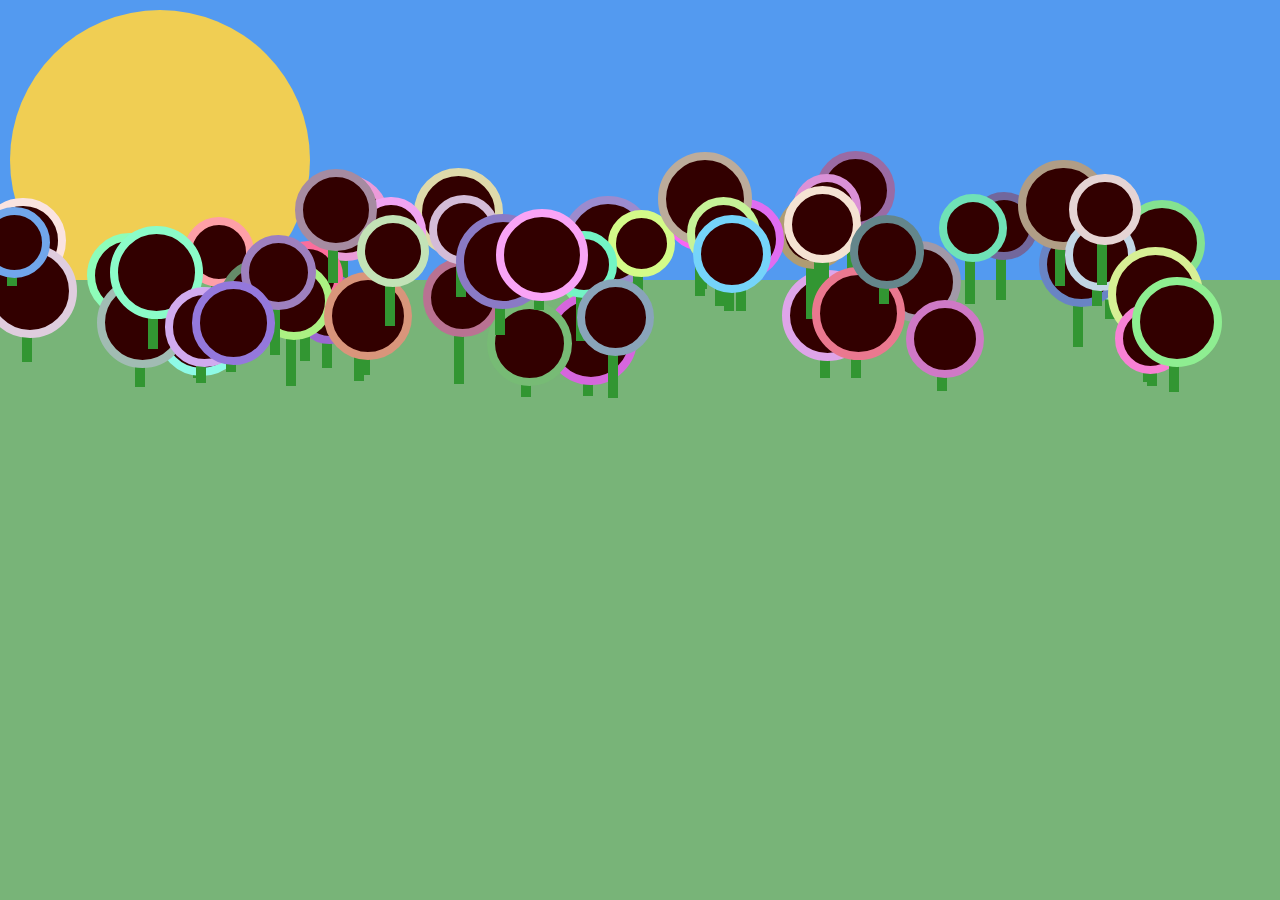
<file: learning material/object1/index.html>
<!DOCTYPE html>
<htmL>

<head>
    <title> CART 263: BEES and TREES</title>
    <!-- link to css-->
    <link rel="stylesheet" href="css/garden_style.css">
    <!-- link to main script-->
    <!-- <script type="text/javascript" src="js/flower_stuff.js"></script> -->
    <script type="text/javascript" src="js/sun.js"></script>
    <script type="text/javascript" src="js/flower.js"></script>
    <script type="text/javascript" src="js/garden.js"></script>
</head>

<body>
    <main>

    </main>
</body>

</html>
</file>
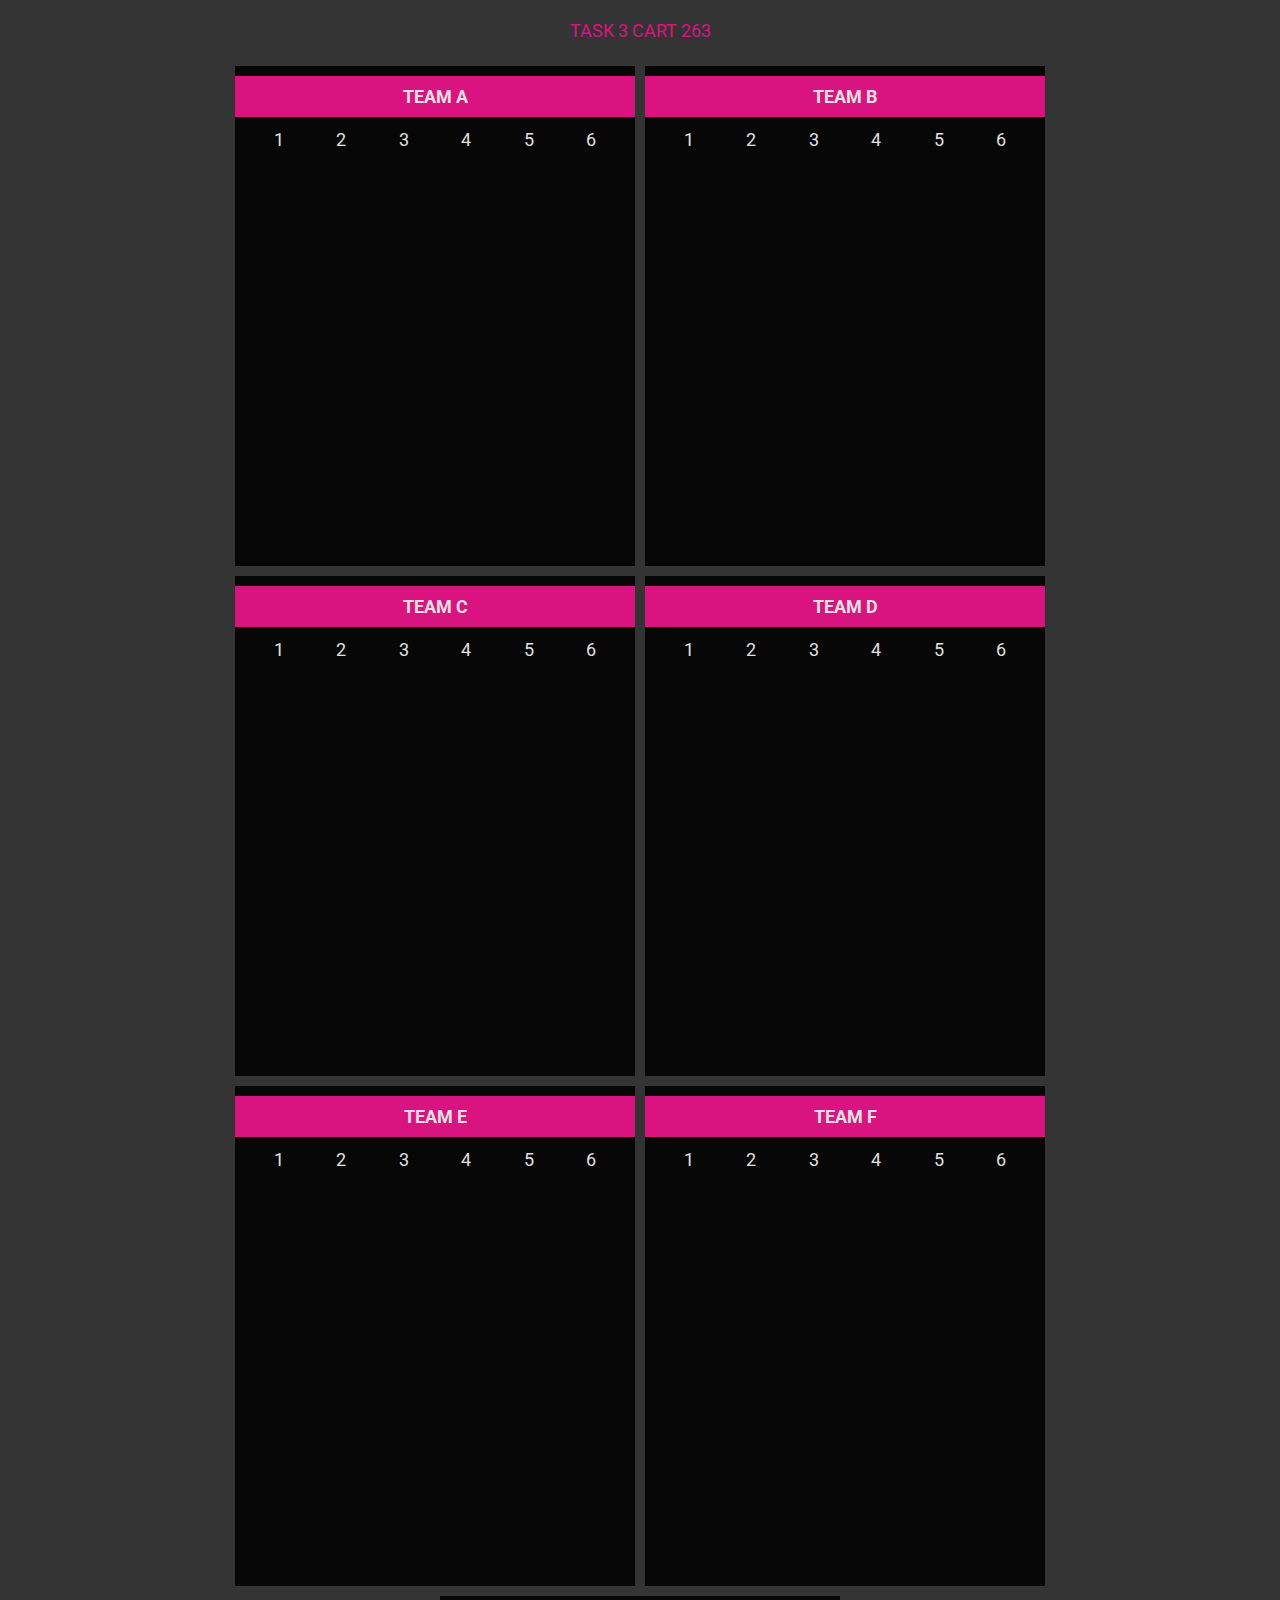
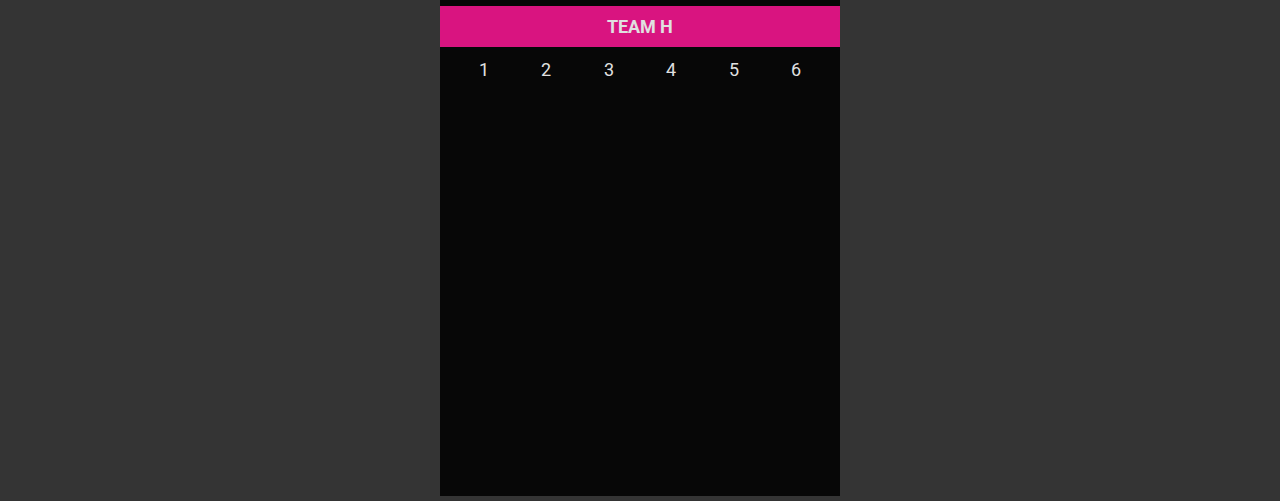
<file: task3/CART263-TASK-3.html>
<!DOCTYPE html>
<title>-WEEK 4 : TASK_3</title>
<meta charset="utf-8" />
<link rel="preconnect" href="https://fonts.gstatic.com" />
<link href="https://fonts.googleapis.com/css2?family=Roboto&display=swap" rel="stylesheet" />
<link rel="stylesheet" type="text/css" href="task-3-css/style.css" />

</head>

<body>
  <header>
    TASK 3 CART 263
  </header>
  <main>
    <section class="flex-box">

       <!-- TEAM A-->
      <section id="TEAM_A" class="teamCanvas">
        <h5>TEAM A</h5>
        <div class = "team-nav"><p>1</p><p>2</p><p>3</p><p>4</p><p>5</p><p>6</p></div>
        <div class = "aniCanvas" id = "ani_canvA_A" style ="display:none;"></div>
        <div class = "aniCanvas" id = "ani_canvA_B" style ="display:none;"></div>
        <div class = "aniCanvas" id = "ani_canvA_C" style ="display:none;"></div>
        <div class = "aniCanvas" id = "ani_canvA_D" style ="display:none;"></div>
      </section>

       <!-- TEAM B-->
      <section id="TEAM_B" class="teamCanvas">
        <h5>TEAM B</h5>
        <div class = "team-nav"><p>1</p><p>2</p><p>3</p><p>4</p><p>5</p><p>6</p></div>
        <div class = "aniCanvas" id = "ani_canvB_A" style ="display:none;"></div>
        <div class = "aniCanvas" id = "ani_canvB_B" style ="display:none;"></div>
        <div class = "aniCanvas" id = "ani_canvB_C" style ="display:none;"></div>
        <div class = "aniCanvas" id = "ani_canvB_D" style ="display:none;"></div>
      </section>

      <!-- TEAM C-->
      <section id="TEAM_C" class="teamCanvas">
        <h5>TEAM C</h5>
        <div class = "team-nav"><p>1</p><p>2</p><p>3</p><p>4</p><p>5</p><p>6</p></div>
        <div class = "aniCanvas" id = "ani_canvC_A" style ="display:none;"></div>
        <div class = "aniCanvas" id = "ani_canvC_B" style ="display:none;"></div>
        <div class = "aniCanvas" id = "ani_canvC_C" style ="display:none;"></div>
        <div class = "aniCanvas" id = "ani_canvC_D" style ="display:none;"></div>
      </section>

      <!-- TEAM D-->
      <section id="TEAM_D" class="teamCanvas">
        <h5>TEAM D</h5>
        <div class = "team-nav"><p>1</p><p>2</p><p>3</p><p>4</p><p>5</p><p>6</p></div>
        <div class = "aniCanvas" id = "ani_canvD_A" style ="display:none;"></div>
        <div class = "aniCanvas" id = "ani_canvD_B" style ="display:none;"></div>
        <div class = "aniCanvas" id = "ani_canvD_C" style ="display:none;"></div>
        <div class = "aniCanvas" id = "ani_canvD_D" style ="display:none;"></div>
      </section>

       <!-- TEAM E-->
      <section id="TEAM_E" class="teamCanvas">
        <h5>TEAM E</h5>
        <div class = "team-nav"><p>1</p><p>2</p><p>3</p><p>4</p><p>5</p><p>6</p></div>
        <div class = "aniCanvas" id = "ani_canvE_A" style ="display:none;"></div>
        <div class = "aniCanvas" id = "ani_canvE_B" style ="display:none;"></div>
        <div class = "aniCanvas" id = "ani_canvE_C" style ="display:none;"></div>
        <div class = "aniCanvas" id = "ani_canvE_D" style ="display:none;"></div>
      </section>

    <!-- TEAM F-->
      <section id="TEAM_F" class="teamCanvas">
        <h5>TEAM F </h5>
        <div class = "team-nav"><p>1</p><p>2</p><p>3</p><p>4</p><p>5</p><p>6</p></div>
        <div class = "aniCanvas" id = "ani_canvF_A" style ="display:none;"></div>
        <div class = "aniCanvas" id = "ani_canvF_B" style ="display:none;"></div>
        <div class = "aniCanvas" id = "ani_canvF_C" style ="display:none;"></div>
        <div class = "aniCanvas" id = "ani_canvF_D" style ="display:none;"></div>
    </section>

        <!-- SABINE TEST-->
    <section id="TEAM_H" class="teamCanvas">
      <h5>TEAM H </h5>
      <div class = "team-nav"><p>1</p><p>2</p><p>3</p><p>4</p><p>5</p><p>6</p></div>
      <div class = "aniCanvas" id = "ani_canvH_A" style ="display:none;"></div>
      <div class = "aniCanvas" id = "ani_canvH_B" style ="display:none;"></div>
      <div class = "aniCanvas" id = "ani_canvH_C" style ="display:none;"></div>
      <div class = "aniCanvas" id = "ani_canvH_D" style ="display:none;"></div>
    </section>
  </section>
  </main>


  
  <!-- CART 263 TEAMS-->
   <script src= "task-3-js/buttonsAndFrame.js"></script>
  <script src="task-3-js/team-a.js"></script>
  <script src="task-3-js/team-b.js"></script>
  <script src="task-3-js/team-c.js"></script>
  <script src="task-3-js/team-d.js"></script>
  <script src="task-3-js/team-e.js"></script>
  <script src="task-3-js/team-f.js"></script>

    <!-- SABINE TEST-->
  <script src="task-3-js/team-h.js"></script>
</body>

</html>
</file>
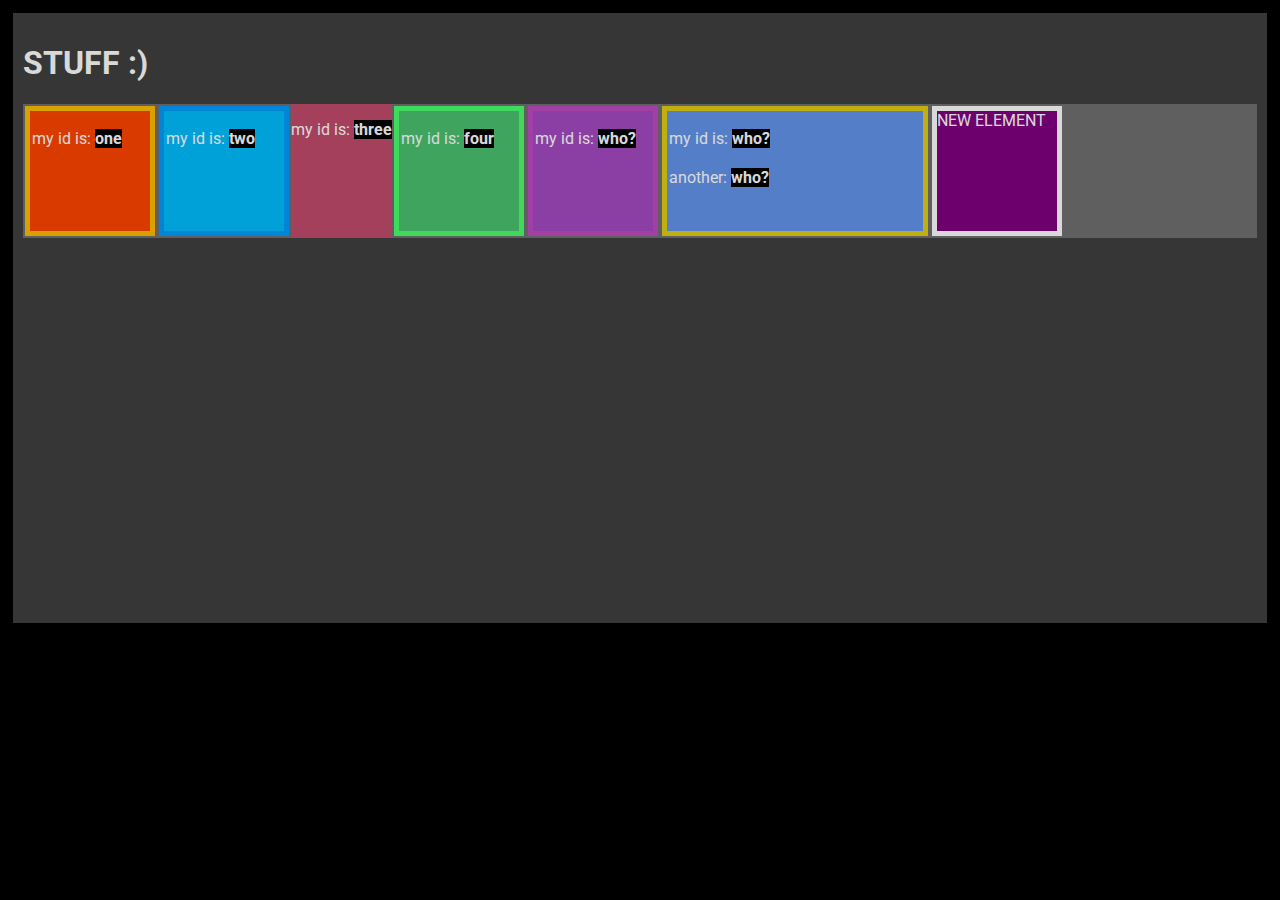
<file: learning material/js+html1/AccessDOM.html>
<!DOCTYPE html>
<html>

<head>
    <title>-2 NEW : NEW DOM PAGE</title>
    <meta charset="utf-8" />
    <link rel="preconnect" href="https://fonts.gstatic.com" />
    <link href="https://fonts.googleapis.com/css2?family=Roboto&display=swap" rel="stylesheet" />
    <link rel="stylesheet" type="text/css" href="styles/dom.css" />
</head>

<body>
    <!-- OUTER -->
    <div id="parent">
        <!-- TITLE -->
        <h1>STUFF :)</h1>
        <!-- FLEX BOX TO HOLD the SHAPES -->
        <div class="wrapper_flex_box">
            <!-- A SHAPE -->
            <div class="square_shape" id="one" style="background:orangered">
                <p>my id is: <span>one</span></p>
            </div>
            <!-- A SHAPE -->
            <div class="square_shape another_class" id="two">
                <p>my id is: <span>two</span></p>
            </div>
            <!-- A SHAPE NO CLASS-->
            <div id="three">
                <p>my id is: <span>three</span></p>
            </div>

            <div id="four" class="square_shape">
                <p>my id is: <span>four</span></p>
            </div>
            <div id="five" class="square_shape">
                <p>my id is: <span>who?</span></p>

            </div>
            <div id="six" class="square_shape" style="background:cornflowerblue;width:20vw">
                <p>my id is: <span>who?</span></p>
                <p>another: <span>who?</span></p>
            </div>
        </div>
    </div>
    <script src="js/2_dom.js"></script>
</body>

</html>
</file>
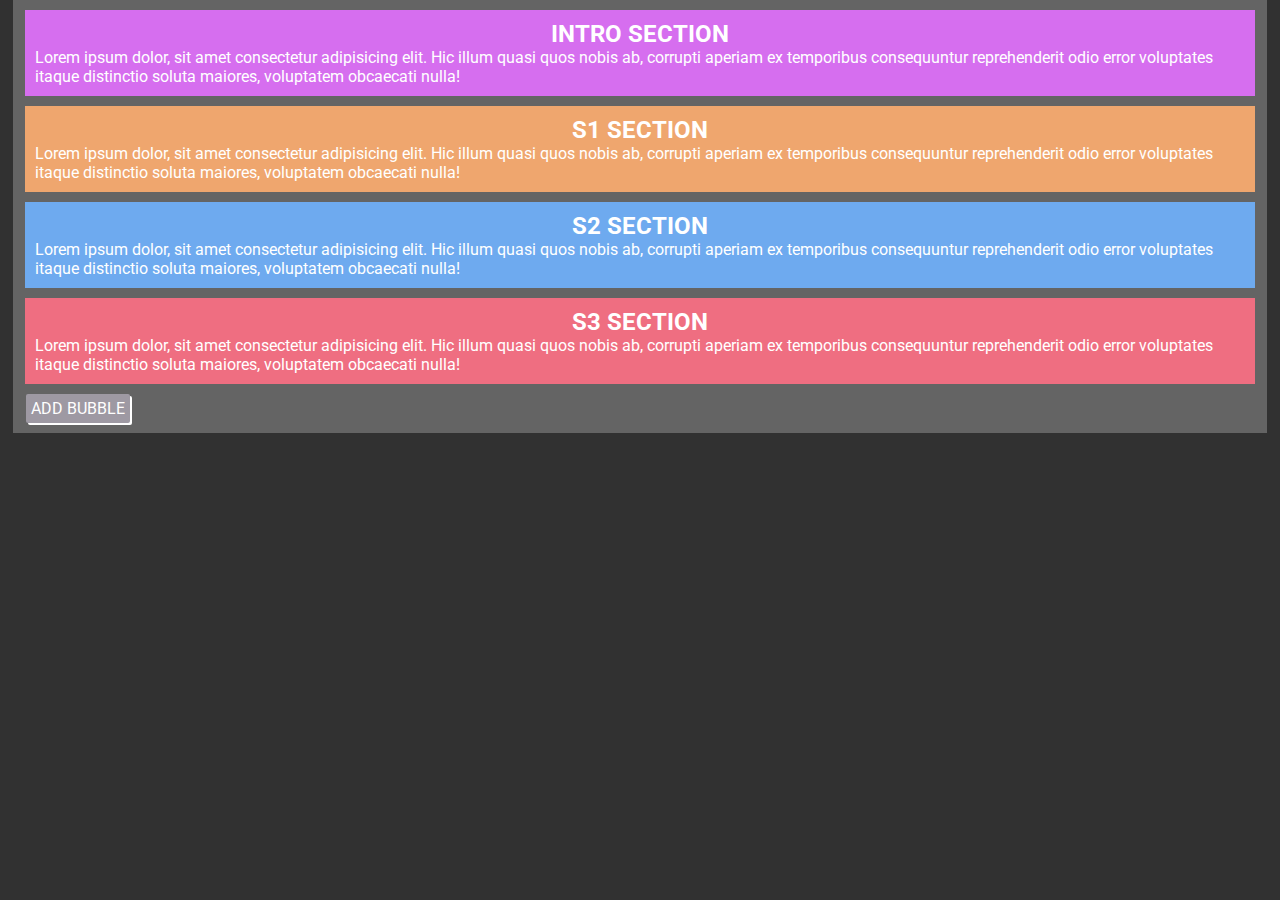
<file: learning material/js+html2/html/EventsDOM.html>
<!DOCTYPE html>
<html>

<head>
    <title>-3 NEW : EVENTS DOM PAGE</title>
    <meta charset="utf-8" />
    <link rel="preconnect" href="https://fonts.gstatic.com" />
    <link href="https://fonts.googleapis.com/css2?family=Roboto&display=swap" rel="stylesheet" />
    <link rel="stylesheet" type="text/css" href="styles/dom_events.css" />
    <script src="js/3_events.js"></script>
</head>

<body>
    <div id="top-layer"></div>
    <div id="parent">
        <div id="intro" class="mouseclick-active-section intro-section" custom-bool="inactive">
            <h2>INTRO SECTION</h2>
            <p>
                Lorem ipsum dolor, sit amet consectetur adipisicing elit. Hic illum
                quasi quos nobis ab, corrupti aperiam ex temporibus consequuntur
                reprehenderit odio error voluptates itaque distinctio soluta maiores,
                voluptatem obcaecati nulla!
            </p>
        </div>

        <div id="s1" class="mouseclick-active-section s1-section" custom-bool="inactive">
            <h2>S1 SECTION</h2>
            <p>
                Lorem ipsum dolor, sit amet consectetur adipisicing elit. Hic illum
                quasi quos nobis ab, corrupti aperiam ex temporibus consequuntur
                reprehenderit odio error voluptates itaque distinctio soluta maiores,
                voluptatem obcaecati nulla!
            </p>
        </div>

        <div id="s2" class="mouseclick-active-section s2-section" custom-bool="inactive">
            <h2>S2 SECTION</h2>
            <p>
                Lorem ipsum dolor, sit amet consectetur adipisicing elit. Hic illum
                quasi quos nobis ab, corrupti aperiam ex temporibus consequuntur
                reprehenderit odio error voluptates itaque distinctio soluta maiores,
                voluptatem obcaecati nulla!
            </p>
        </div>

        <div id="s3" class="mouseclick-active-section s3-section" custom-bool="inactive">
            <h2>S3 SECTION</h2>
            <p>
                Lorem ipsum dolor, sit amet consectetur adipisicing elit. Hic illum
                quasi quos nobis ab, corrupti aperiam ex temporibus consequuntur
                reprehenderit odio error voluptates itaque distinctio soluta maiores,
                voluptatem obcaecati nulla!
            </p>
        </div>

        <div id="bubbleButton">ADD BUBBLE</div>
    </div>
</body>

</html>
</file>
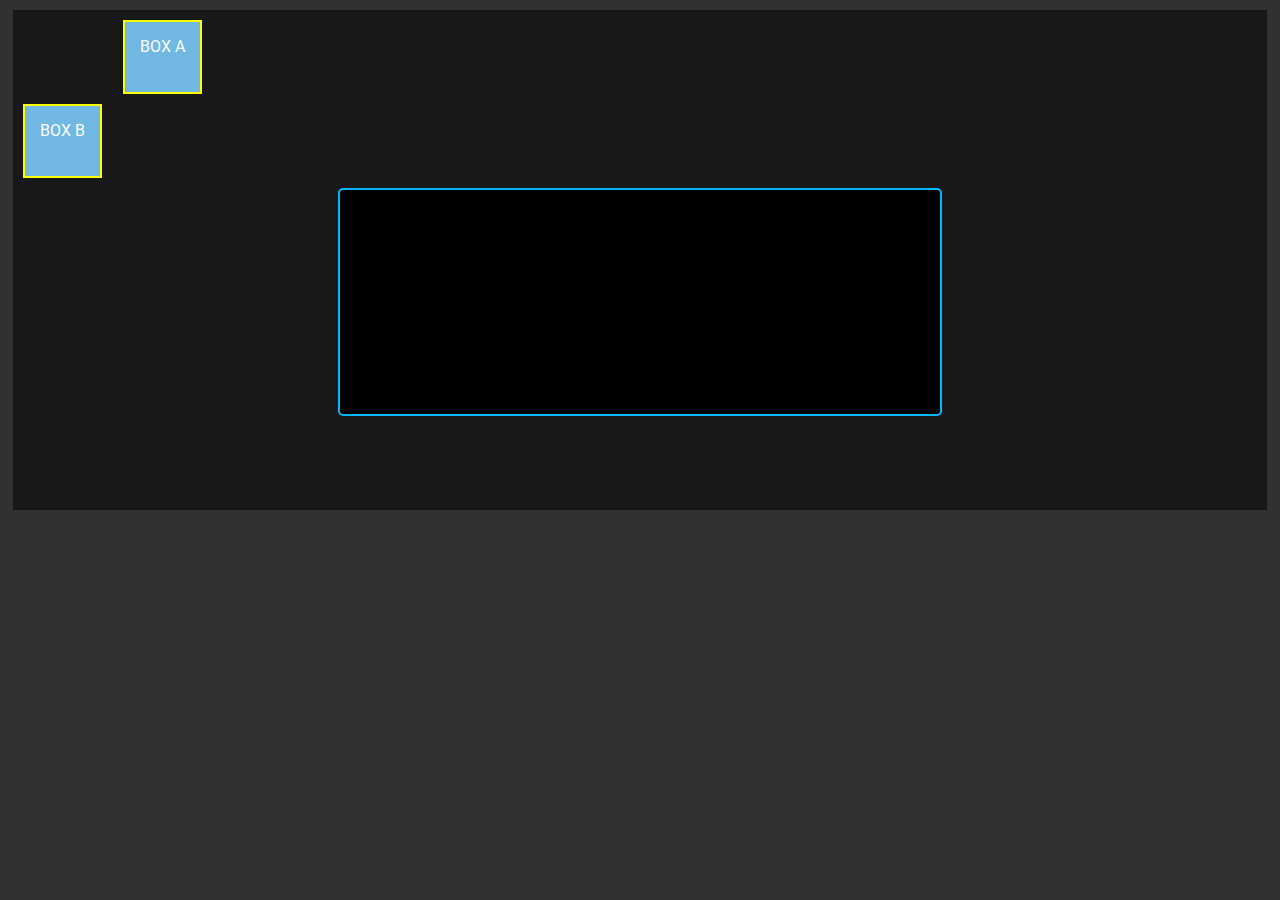
<file: learning material/js+html2/html/keyEvents.html>
<!DOCTYPE html>
<html>

<head>
    <title>-3 NEW : EVENTS DOM PAGE</title>
    <meta charset="utf-8" />
    <link rel="preconnect" href="https://fonts.gstatic.com" />
    <link href="https://fonts.googleapis.com/css2?family=Roboto&display=swap" rel="stylesheet" />
    <link rel="stylesheet" type="text/css" href="styles/key_events.css" />
    <script src="js/keyEx.js"></script>
</head>

<body>
    <div id="parent">
        <div id="boxA" class="box" style="left:100px;">BOX A</div>
        <div id="boxB" class="box" custom-bool="off"> BOX B</div>
        <p id="textContainer"></p>
    </div>
</body>

</html>
</file>
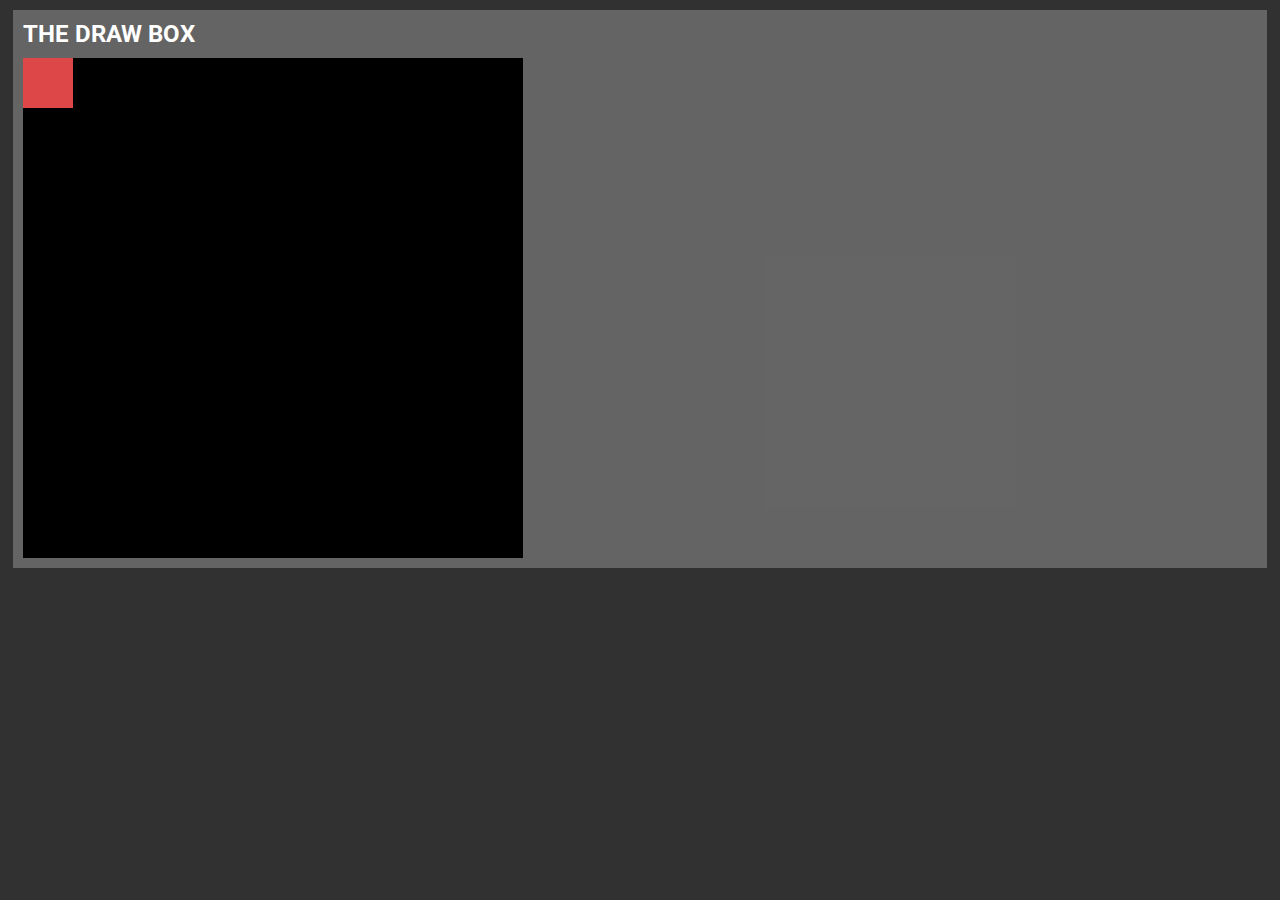
<file: learning material/js+html2/html/MoveEvent.html>
<!DOCTYPE html>
<html>

<head>
    <title>-3 NEW : EVENTS DOM PAGE</title>
    <meta charset="utf-8" />
    <link rel="preconnect" href="https://fonts.gstatic.com" />
    <link href="https://fonts.googleapis.com/css2?family=Roboto&display=swap" rel="stylesheet" />
    <link rel="stylesheet" type="text/css" href="styles/move_events.css" />
    <script src="js/move.js"></script>
</head>

<body>
    <div id="parent">
        <h2>THE DRAW BOX</h2>
        <div id="draw-box-a" class="box"></div>
    </div>
</body>

</html>
</file>
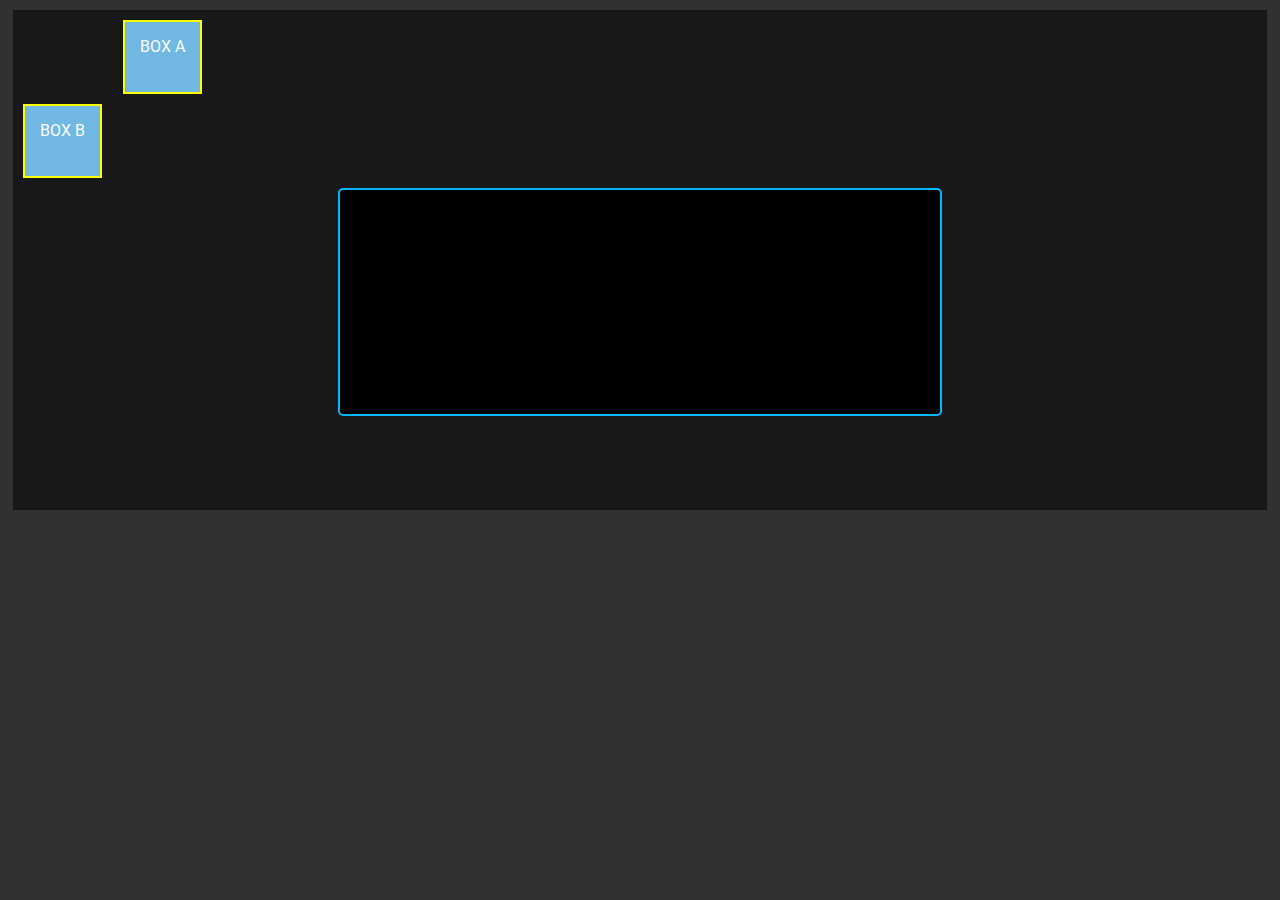
<file: learning material/js+html3/WEEK-4-START/week4_start.html>
<!DOCTYPE html>
<html>
  <head>
    <title>WEEK 4 START</title>
    <meta charset="utf-8" />
    <link rel="preconnect" href="https://fonts.gstatic.com" />
    <link
      href="https://fonts.googleapis.com/css2?family=Roboto&display=swap"
      rel="stylesheet"
    />
    <link rel="stylesheet" type="text/css" href="css/styles.css" />
    <script src="js/week4.js"></script>
  </head>
  <body>
    <div id="parent">
    <div id  = "boxA" class = "box"  style = "left:100px;">BOX A</div>
     <div  id  = "boxB" class = "box" custom-bool = "off">  BOX B</div>
    <p id = "textContainer"></p>
    </div>
  </body>
</html>
</file>
<file: learning material/object1/css/garden_style.css>
body {
    padding: 0;
    margin: 0;

}

.sky {
    width: 100vw;
    height: 280px;
    position: relative;
    padding: 0;
    margin: 0;
}

.grass {
    width: 100vw;
    height: calc(100vh - 280px);
    position: relative;
    padding: 0;
    margin: 0;
}

.sun {
    width: 300px;
    height: 300px;
    border-radius: 150px;
    position: absolute;
    left: 10px;
    top: 10px;
}

/* flower style */
.flower {
    padding: 0;
    margin: 0;
    position: absolute;
}

.petal {
    padding: 0;
    margin: 0;
    position: absolute;
    border-style: solid;
}
</file>
<file: task3/task-3-css/style.css>
body{
    background:rgb(52, 52, 52);
    margin:0;
    padding:0;
    color:white;
    opacity: .85;
    font-family: 'Roboto', sans-serif;
    
  }

  main{
    margin:0;
    width:100%;
  }

  header{
    margin: 0 auto;
    margin-top:20px;
    color:rgba(246, 15, 142,1.0);
    /* color:#cdcaca; */
    text-align: center;
    width:90%;
    padding:0;
    background:rgb(52, 52, 52);
    font-size:18px;
 
  }
  .flex-box{
    margin:0 auto;
    margin-top:20px;
    width:90%;
    display:flex;
    /* background:green; */
    flex-wrap:wrap;
    justify-content: center;
  }

  .teamCanvas{
    background:black;
    width:400px;
    height:500px;
    margin:5px;
    position:relative;
  }
  .teamCanvas p{
    color:white;
    padding:0;
    margin:0;
    text-align: center;
    margin-top:10px;
    margin-bottom: 10px;
    width:20%;
    font-size: 18px;
    text-align:center;
    border:2px;
    border-style:solid;
    border-color:black;
  }

  .teamCanvas p:hover{
    border:2px;
    background:white;
    border-style:solid;
    border-color: rgba(246, 15, 142,1.0);
    background:white;
    cursor: pointer;
    color: rgba(246, 15, 142,1.0);
  }

  .team-nav{
    justify-content:space-around;
    display: flex;
    width:375px;
    margin:0 auto;

  }



  h5{
    margin:0;
    text-align:center;
    margin-top:10px;
    background: rgba(246, 15, 142,1.0);
    padding:10px;
    font-size: 18px;
  }

  .aniCanvas{
    border:2px;
    background:white;
    border-style:solid;
    border-color: rgba(246, 15, 142,1.0);
    width:375px;
    height:375px;
    margin:0 auto;
    position:relative;
  }

  .active-button{
    color:white;
    background:rgba(246, 15, 142,1.0);
  }

/*CSS TEAM H**/

.TEAM_H_box{
  width:max-content;
  background-color: rgb(34, 29, 41);
  position:absolute;
  color:white;
  margin:1px;
  padding: 12px;
}

.TEAM_H_box:hover{
  background-color: rgb(30, 168, 223);
  cursor:pointer;

}

.TEAM_H_circle{
  border-radius: 10px;;
  background-color: rgb(223, 30, 117);
  position:absolute;
  transform: translate(-50%, -50%);

}

.TEAM_H_h_cell{
  width:20px;
  height:20px;
  background-color: rgb(177, 150, 215);
  position:absolute;
  transform: translate(-50%, -50%);
}

.TEAM_H_h_cell:hover{
 background-color: rgb(225, 217, 235);

}

.TEAM_H_h_word{
  font-size:16px;
  color:white;
  /* position:absolute; */

  background-color:rgba(228, 200, 208,.7);
  display:inline-block;
  margin:2px;
  padding:2px;
  border-style: dotted;
  border-color: rgb(199, 97, 141);
  border-width: 4px;


}

.TEAM_H_h_cell_D{
  position:absolute;
  border-radius:10px;
  transform: translate(-50%, -50%);
}
</file>
<file: learning material/js+html1/styles/dom.css>
body {
    background: black;
    margin: 1%;
    padding: 0;
    color: white;
    background: #000000;
    opacity: .85;
    font-family: 'Roboto', sans-serif;
}

#parent {
    /* width:1000px;
    height:600px; */
    background: rgba(255, 255, 255, 0.25);
    /* margin:0 auto;*/
    margin-top: 0px;
    padding-top: 10px;
    padding-left: 10px;
    padding-right: 10px;
    min-height: 600px;
    position: relative;
}

.wrapper_flex_box {
    display: flex;
    background: rgba(255, 255, 255, 0.25);
    padding: 0;
    flex-wrap: wrap;
}

.square_shape {
    width: 120px;
    height: 120px;
    border-width: 5px;
    border-style: solid;
    margin: 2px;
}

.square_shape p {
    padding: 2px;
}

p span {
    font-weight: bold;
    color: white;
    background-color: black;
}

.change_span {
    background-color: rgb(139, 139, 229);
    color: orange;
}

#one {
    background-color: rgb(255, 145, 0);
    border-color: rgb(255, 190, 0);
}

#two {
    background-color: rgb(0, 190, 255);
    border-color: rgb(0, 157, 255);
}

#three {
    background-color: rgb(193, 75, 109);
    border-color: rgb(255, 75, 109);
}

#four {
    background-color: rgb(75, 193, 111);
    border-color: rgb(75, 255, 111);
}

#five {
    background-color: rgb(164, 75, 193);
    border-color: rgb(190, 75, 193);
}

#six {
    background-color: rgb(255, 233, 45);
    border-color: rgb(227, 206, 22);
}
</file>
<file: learning material/js+html2/html/styles/dom_events.css>
* {
    margin: 0;
    padding: 0;
}

body {
    background: rgb(49, 49, 49);
    color: white;
    font-family: 'Roboto', sans-serif;
    position: relative;

}

#top-layer {
    top: 0;
    left: 1vw;
    position: absolute;
    z-index: 2;
}

#parent {
    position: relative;
    z-index: 1;
    background: rgba(255, 255, 255, .25);
    width: 98vw;
    margin: 0 auto;
    padding-bottom: 10px;
    /* Add oveflow auto to container */
    overflow: auto;
}

div:hover {
    cursor: pointer;
}

.intro-section {
    background-color: rgba(214, 110, 239, 1.0);
    padding: 10px;
    width: calc(98% - 20px);
    margin: 0 auto;
    margin-top: 10px;
}

.intro-section h2 {
    text-align: center;
}

.intro-section-p-active {
    background: rgba(214, 110, 239, .75);
}

.intro-section-active {
    background: rgba(214, 110, 239, .5);
}

.s1-section {
    background-color: rgba(239, 166, 110, 1.0);
    padding: 10px;
    width: calc(98% - 20px);
    margin: 0 auto;
    margin-top: 10px;
}

.s1-section-active {
    background: rgba(239, 166, 110, .5);
}

.s1-section-p-active {
    background: rgba(239, 166, 110, .75);
}

.s1-section h2 {
    text-align: center;
}

.s2-section {
    background-color: rgba(110, 170, 239, 1.0);
    padding: 10px;
    width: calc(98% - 20px);
    margin: 0 auto;
    margin-top: 10px;
}

.s2-section-active {
    background-color: rgba(110, 170, 239, .5);
}

.s2-section-p-active {
    background-color: rgba(110, 170, 239, .75);
}

.s2-section h2 {
    text-align: center;
}

.s3-section {
    background-color: rgba(239, 110, 129, 1.0);
    padding: 10px;
    width: calc(98% - 20px);
    margin: 0 auto;
    margin-top: 10px;
}

.s3-section-active {
    background-color: rgba(239, 110, 129, .5);
}

.s3-section-p-active {
    background-color: rgba(239, 110, 129, .75);
}

.s3-section h2 {
    text-align: center;
}

/*** BUBBLE BUTTOn ****/
#bubbleButton {
    padding: 5px;
    background-color: rgb(158, 153, 163);
    width: max-content;
    margin-left: 1vw;
    margin-top: 10px;
    border-radius: 2px;
    box-shadow: 2px 2px;

}

#bubbleButton:hover {
    color: rgb(158, 153, 163);
    background: white;

}

.bubble {
    width: 15px;
    height: 15px;
    background-color: blue;
    border-radius: 7px;
    position: absolute;

}
</file>
<file: learning material/js+html2/html/styles/key_events.css>
* {
    margin: 0;
    padding: 0;
}

body {
    background: rgb(49, 49, 49);
    color: white;
    font-family: 'Roboto', sans-serif;
    position: relative;

}

#parent {
    background: rgba(24, 24, 24);
    width: 98vw;
    margin: 0 auto;
    /* Add oveflow auto to container */
    overflow: auto;
    margin-top: 10px;
    min-height: 500px;
    position: relative;
}

.box {
    margin: 10px;
    width: max-content;
    min-height: 40px;
    padding: 15px;
    background: rgb(112, 184, 226);
    position: relative;
    /* style */
    border: solid;
    border-width: 2px;
    border-color: yellow;
}

#textContainer {
    margin: 0 auto;
    width: 45vw;
    background: rgba(0, 0, 0);
    min-height: 200px;
    text-wrap: wrap;
    /* style */
    border: solid;
    border-width: 2px;
    border-color: rgb(0, 183, 255);
    border-radius: 5px;
    padding: 12px;
}
</file>
<file: learning material/js+html2/html/styles/move_events.css>
* {
    margin: 0;
    padding: 0;
}

body {
    background: rgb(49, 49, 49);
    color: white;
    font-family: 'Roboto', sans-serif;
    position: relative;

}

#parent {
    background: rgba(255, 255, 255, .25);
    width: 98vw;
    margin: 0 auto;
    /* Add oveflow auto to container */
    overflow: auto;
    margin-top: 10px;
    min-height: 500px;
}

#parent h2 {
    margin: 10px;
}

.box {
    margin: 10px;
    width: 500px;
    height: 500px;
    background: black;
    color: white;
    position: relative;
}

.point {
    width: 50px;
    height: 50px;
    background: rgb(221, 71, 71);
    position: absolute;
}
</file>
<file: learning material/js+html3/WEEK-4-START/css/styles.css>
*{
    margin:0;
    padding:0;
}
body{
    background:rgb(49, 49, 49);
    color:white;
    font-family: 'Roboto', sans-serif;
    position:relative;

  }

  #parent{
    background:rgba(24, 24, 24);
    width:98vw;
    margin:0 auto;
    /* Add oveflow auto to container */
    overflow: auto;
    margin-top:10px;
    min-height:500px;
    position:relative;
}

.box{
    margin:10px;
    width:max-content;
    min-height:40px;
    padding:15px;
    background:rgb(112, 184, 226);
    position: relative;
    /* style */
   border: solid;
   border-width: 2px;
   border-color: yellow;
}
#textContainer{
    margin:0 auto;
    width:45vw;
    background:rgba(0,0,0);
    min-height:200px;
    text-wrap: wrap;
    /* style */
   border: solid;
   border-width: 2px;
   border-color: rgb(0, 183, 255);
   border-radius: 5px;
   padding:12px;
}
</file>
